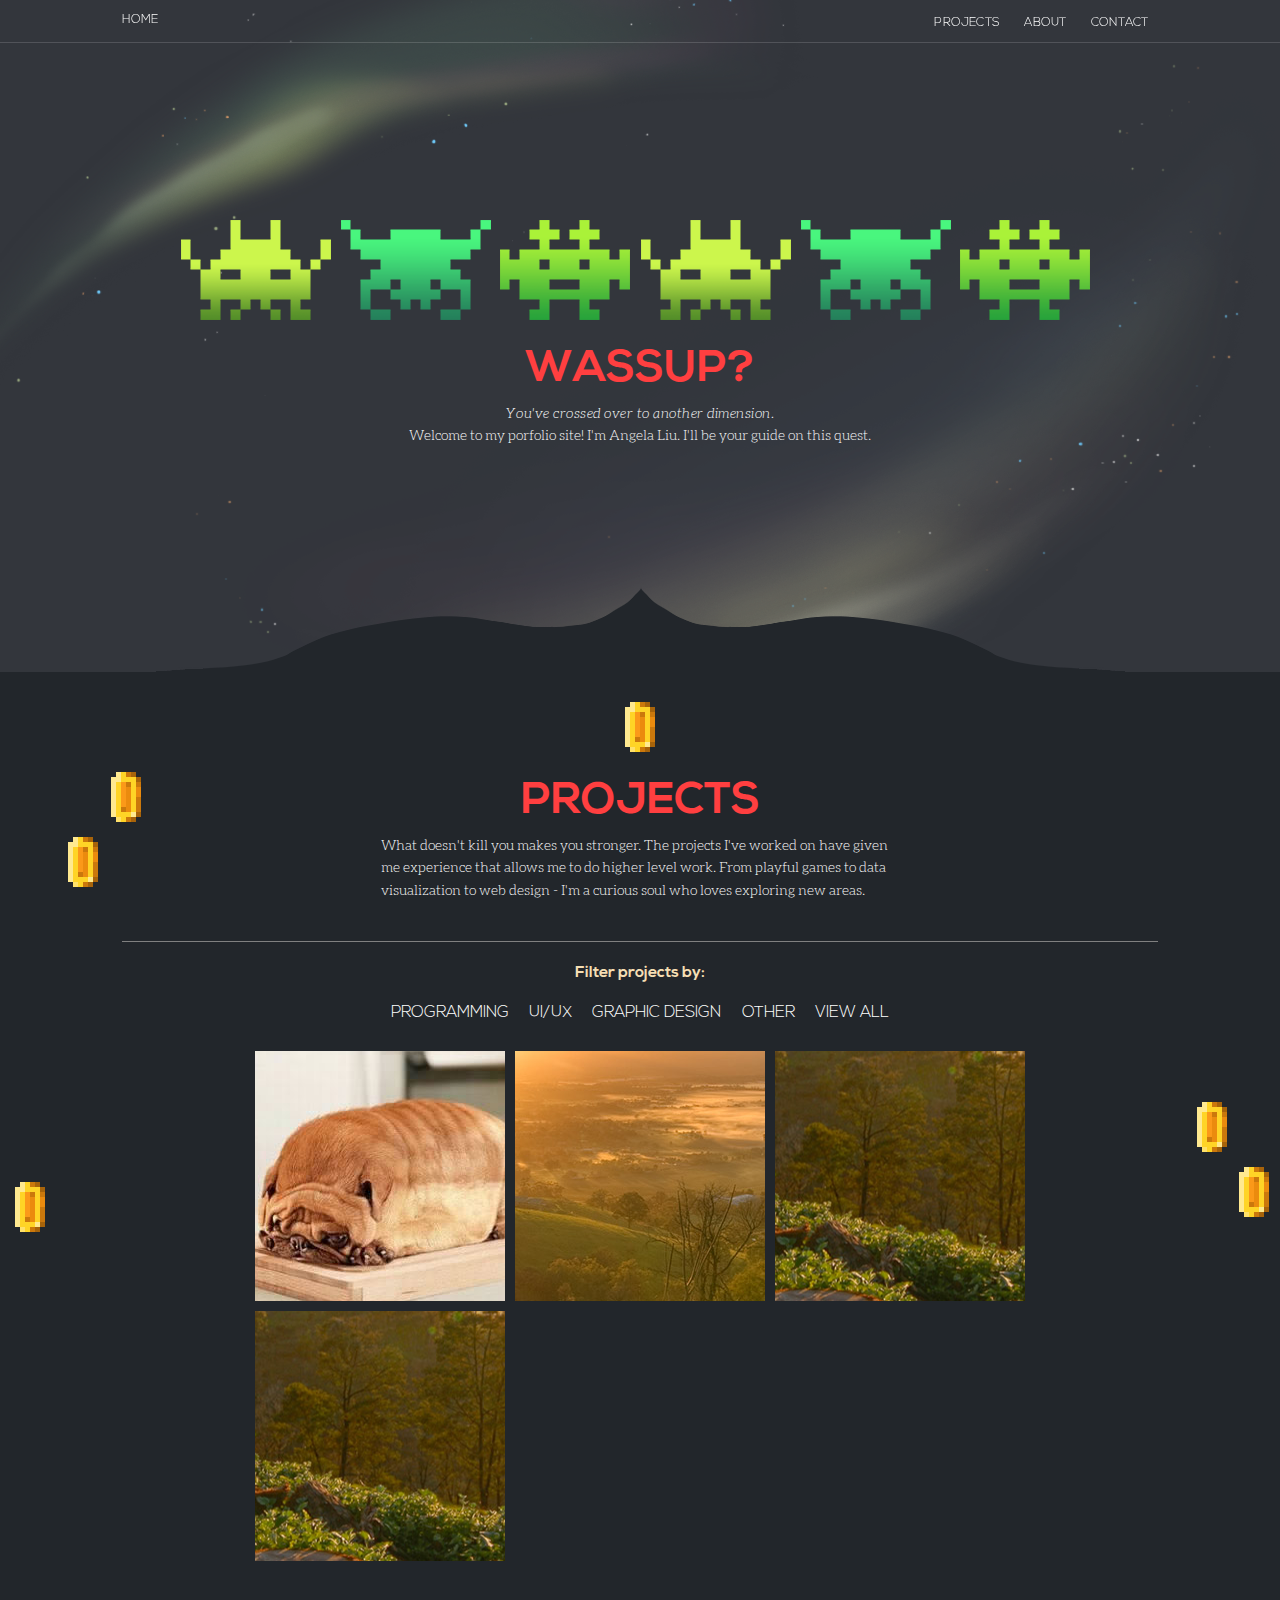
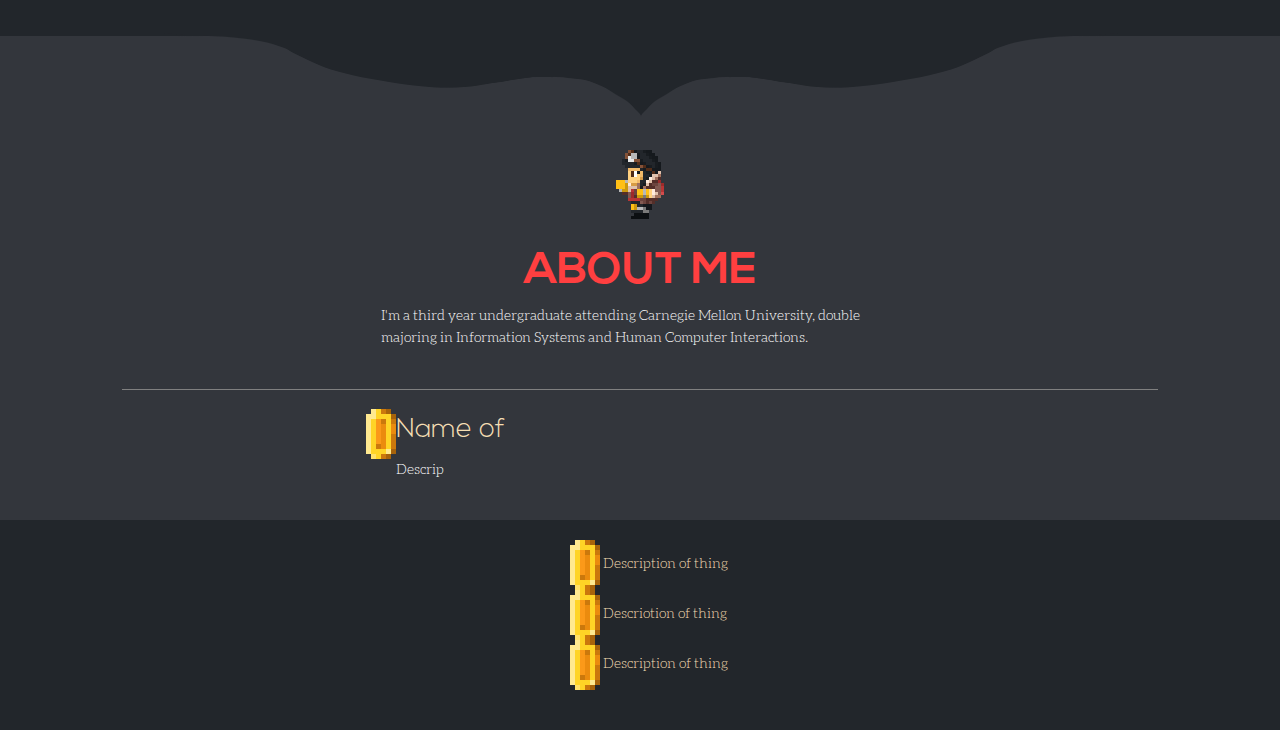
<file: index.html>
<!doctype html>
<html lang="en">
<head>
	<meta charset="utf-8">
	<title>angelamuliu:portfolio</title>
	<meta name="viewport" content="width=device-width, initial-scale=1"/>

	<link rel="stylesheet" href="CSS/font-awesome-4.2.0/css/font-awesome.min.css">
	<link rel="stylesheet" href="CSS/responsive-nav.css">
	<link rel="stylesheet" href="CSS/foundation.css">
	<link rel="stylesheet" href="CSS/generalCSS.css">
	<link rel="stylesheet" href="CSS/frontCSS.css">

	<script src="JS/responsive-nav.js"></script>
    <script src="JS/vendor/modernizr.js"></script>
    <script src="JS/vendor/jquery.js"></script>
    <script src="JS/isotope.pkgd.js"></script>
    <script src="JS/myJS.js"></script>
</head>
<body>

	<!-- Nav -->
	<div class="row nav-row">
	<div class="small-12 medium-10 small-centered columns">
		<a href="index.html" id="home">Home</a>
		<nav class="nav-collapse">
		  <ul>
		    <li><a href="#projects">Projects</a></li>
		    <li><a href="#about">About</a></li>
		    <li><a href="#contact">Contact</a></li>
		  </ul>
		</nav>
	</div>
	</div>


	<div class="row">
		<section id="home">
			<a id="home"></a>
			<div class="content small-12 medium-10 small-centered columns" id="home">
				<div class="vert_align">
					<div class="aliens"></div>
					<img src="CSS/img/alien1.png" id="alien1" />
					<div id="greet" class="vert"></div>
					<p class="vert">
						<em>You've crossed over to another dimension.</em><br />
						Welcome to my porfolio site! I'm Angela Liu. I'll be your guide on this quest.
					</p>
				</div>
			</div>
			<div class="images">
				<img src="CSS/img/galaxy1.png" id="galaxy1" />
				<img src="CSS/img/galaxy2.png" id="galaxy2" />
			</div>
		</section>
	</div>

	<div class="separator" id="home_projects"><img src="CSS/img/shape1.png"/></div>

	<div class="row">
		<a id="projects"></a>
		<section id="projects">
			<div class="content small-12 medium-10 small-centered columns" id="projects">
				<div class="images">
					<img src="CSS/img/coin.png" id="coin1" />
					<img src="CSS/img/coin.png" id="coin3" />
					<img src="CSS/img/coin.png" id="coin4" />
					<img src="CSS/img/coin.png" id="coin5" />
					<img src="CSS/img/coin.png" id="coin6" />
				</div>
				<div class="vert_align">
					<img src="CSS/img/coin.png"/>
					<h1>Projects</h1>
					<p>What doesn't kill you makes you stronger. The projects I've worked on have given me experience that 
						allows me to do higher level work. From playful games to data visualization to web design - I'm a curious soul who loves exploring new areas.</p>
				</div>
				<hr />
				<div class="vert_align"><strong>Filter projects by: </strong></div>
				<div id="filter_gallery">
					<button class="filter" id="programming">Programming</button>
					<button class="filter" id="ui_ux">UI/UX</button>
					<button class="filter" id="graphic_design">Graphic Design</button>
					<button class="filter" id="other">Other</button>
					<button class="filter" id="project">View All</button>
				</div>

				<section id="gallery">

					<!-- The style crops and centers image in div without stretch -->
					<a href="subpages/herd_run.html"><div class="project programming" style="background: url('CSS/img/pug_loaf.jpg') 50% 50% no-repeat;">
						<a href="subpages/herd_run.html"><div class="vert_align mob_proj">Test Link Here</div></a>
						<a href="subpages/herd_run.html"><div class="project_name vert_align">Test Link HEre</div></a>
					</div></a>

					<a href="#"><div class="project" style="background: url('CSS/img/bcg_slide-1.jpg') 50% 50% no-repeat;">
						<a href="#"><div class="vert_align mob_proj">Test Link Here</div></a>
						<a href="#"><div class="project_name vert_align">ok</div></a>
					</div></a>

					<a href="#"><div class="project programming ui_ux graphic_design other" style="background: url('CSS/img/bcg_slide-2.jpg') 50% 50% no-repeat;">
						<a href="#"><div class="vert_align mob_proj">Test Link Here</div></a>
						<a href="#"><div class="project_name vert_align" >YEAYH!!</div></a>
					</div></a>

					<a href="#"><div class="project ui_ux" style="background: url('CSS/img/bcg_slide-2.jpg') 50% 50% no-repeat;">
						<a href="#"><div class="vert_align mob_proj">Test Link Here</div></a>
						<a href="#"><div class="project_name vert_align" >YEAYH!!</div></a>
					</div></a>

				</section>

			</div>
		</section>
	</div>

	<div class="separator" id="projects_about"><img src="CSS/img/shape2.png"/></div>

	<div class="row">
		<a id="about"></a>
		<section id="about">
			<div class="content small-12 medium-10 small-centered columns" id="about">
				<div class="vert_align">
					<img src="CSS/img/sprite.gif"/>
					<h1>About Me</h1>
					<p>I'm a third year undergraduate attending Carnegie Mellon University, double majoring in Information Systems and Human Computer Interactions.</p>
				</div>
				<hr />

				<div class="vert_align">
					<section id="my_stats">

						<div class="row">
							<img class="stat_tile" src="CSS/img/coin.png"/>
							<h3>Name of</h3>
							<p>Descrip</p>
						</div>

					</section>
				</div>

			</div>
		</section>
	</div>

	<footer>
		<div class="row">
			<a id="contact"></a>
			<section id="contact">
				<a id="contact"></a>
				<div class="content small-12 medium-10 small-centered columns" id="contact">
					<div class="vert_align">
						<ul>
							<li> <img src="CSS/img/coin.png"/> Description of thing </li>
							<li> <img src="CSS/img/coin.png"/> Descriotion of thing </li>
							<li> <img src="CSS/img/coin.png"/> Description of thing </li>
						</ul>
					</div>
				</div>
			</section>
		</div>
	</footer>

	</div>




<!-- . . . . . . . . . . Plugins . . . . . . . . . . -->


<script src="JS/foundation.min.js"></script>
<script src="JS/afterJS.js"></script>

</body>
</html>
</file>
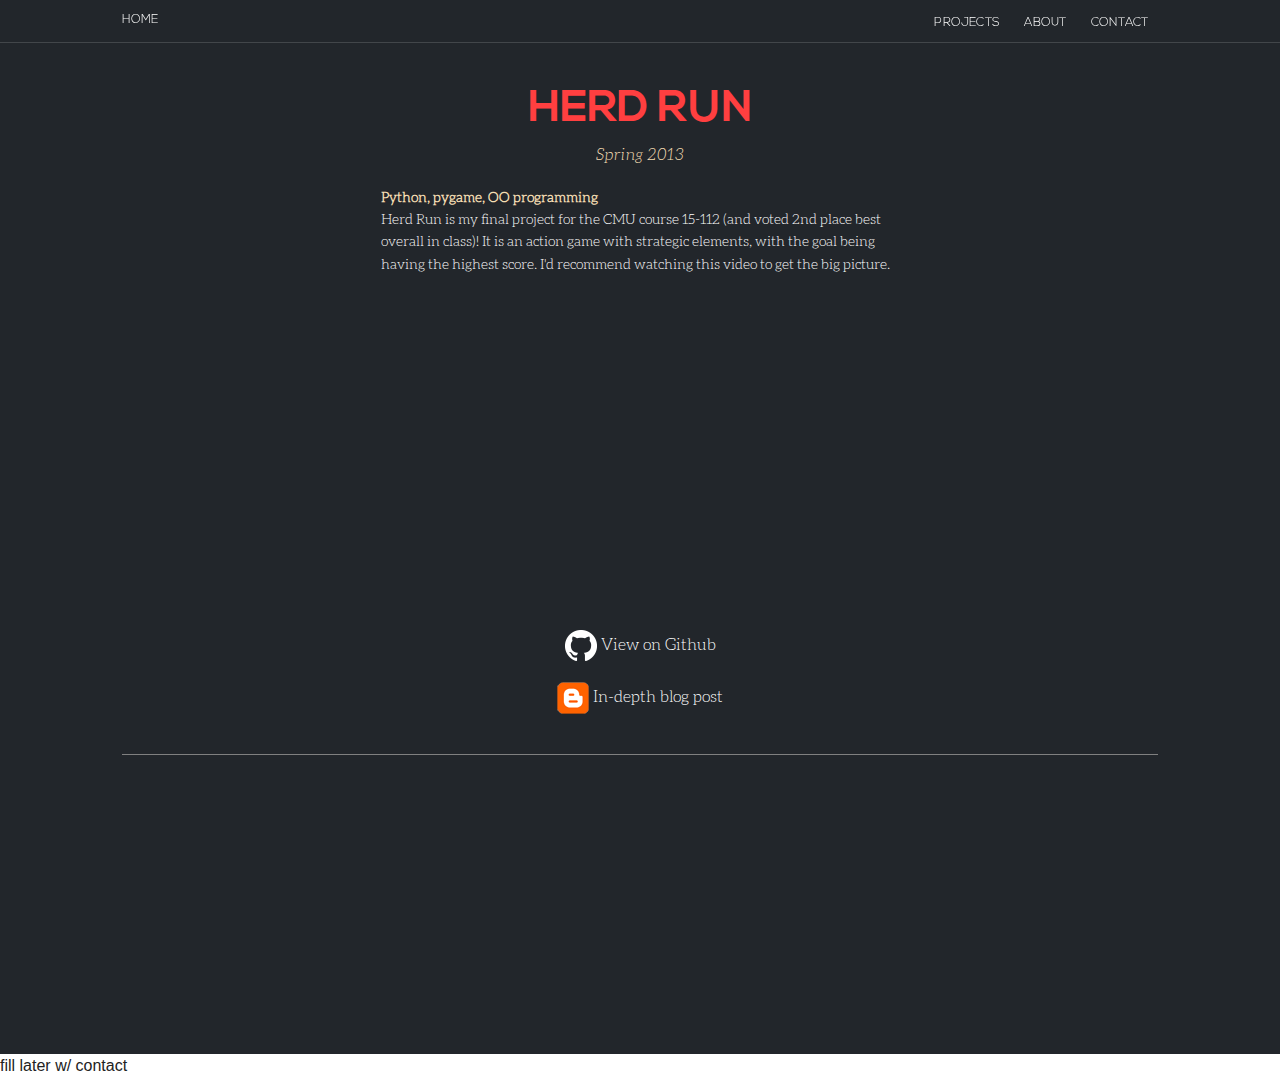
<file: subpages/herd_run.html>
<!doctype html>
<html lang="en">
<head>
	<meta charset="utf-8">
	<title>angelamuliu:portfolio</title>
	<meta name="viewport" content="width=device-width, initial-scale=1"/>

	<link rel="stylesheet" href="../CSS/font-awesome-4.2.0/css/font-awesome.min.css">
	<link rel="stylesheet" href="../CSS/responsive-nav.css">
	<link rel="stylesheet" href="../CSS/foundation.css">
	<link rel="stylesheet" href="../CSS/generalCSS.css">
	<link rel="stylesheet" href="../CSS/subpagesCSS.css">
	<link rel="stylesheet" href="../JS/fancyBox2_gallery/jquery.fancybox.css">

	<script src="../JS/responsive-nav.js"></script>
    <script src="../JS/vendor/modernizr.js"></script>
    <script src="../JS/vendor/jquery.js"></script>
    <script src="../JS/isotope.pkgd.js"></script>
    <script src="../JS/myJS_sub.js"></script>
    <script src="../JS/fancyBox2_gallery/jquery.fancybox.js"></script>

</head>
<body>

	<!-- Nav -->
	<div class="row nav-row">
	<div class="small-12 medium-10 small-centered columns">
		<a href="../index.html" id="home">Home</a>
		<nav class="nav-collapse">
		  <ul>
		    <li><a href="../index.html#projects">Projects</a></li>
		    <li><a href="../index.html#about">About</a></li>
		    <li><a href="../index.html#contact">Contact</a></li>
		  </ul>
		</nav>
	</div>
	</div>


	<div class="row">
		<section id="subpage">
			<a id="home"></a>
			<div class="content small-12 medium-10 small-centered columns" id="subpage">

				<div class="vert_align subpage_intro">
					<h1>Herd Run</h1>
					<em>Spring 2013</em>
					<p> <strong>Python, pygame, OO programming</strong><br />
						Herd Run is my final project for the CMU course 15-112 (and voted 2nd place best overall in class)! It is an action game with strategic elements, with the goal being having the highest score. I'd recommend watching this video to get the big picture.
					</p>

					<iframe src="http://www.youtube.com/embed/CRF9Pz1V4vM" frameborder="0" allowfullscreen></iframe>

					<a class="icon_link" href="https://github.com/angelamuliu/Pygame_HerdRun"><img src="../CSS/img/GitHub-Mark-Light-32px.png"> View on Github</a>
					<a class="icon_link" href="http://amliu-portfolio.blogspot.com/2013/04/15112-s13-term-project-herd-run.html"><img src="../CSS/img/google_blogger.png"> In-depth blog post</a>

				</div>
				<hr />

				<!-- Gallery -->
				<section id="gallery">
					<a class="fancybox" rel="gallery1" href="http://farm6.staticflickr.com/5471/9036958611_fa1bb7f827_b.jpg" title="Test Gallery Item's caption">
						<div style="background: url('http://farm6.staticflickr.com/5471/9036958611_fa1bb7f827_b.jpg') 50% 50% no-repeat;" class="subgal">
						</div>
					</a>
					<a class="fancybox" rel="gallery1" href="http://farm6.staticflickr.com/5471/9036958611_fa1bb7f827_b.jpg" title="Test Gallery Item's caption">
						<div style="background: url('http://farm6.staticflickr.com/5471/9036958611_fa1bb7f827_b.jpg') 50% 50% no-repeat;" class="subgal">
						</div>
					</a>
				</section>




			</div>

		</section>
	</div>




	<footer>
		fill later w/ contact
	</footer>

	</div>




<!-- . . . . . . . . . . Plugins . . . . . . . . . . -->


<script src="../JS/foundation.min.js"></script>
<script src="../JS/afterJS_sub.js"></script>

</body>
</html>
</file>
<file: CSS/responsive-nav.css>
/*! responsive-nav.js 1.0.32 by @viljamis */

.nav-collapse ul {
  margin: 0;
  padding: 0;
  width: 100%;
  display: block;
  list-style: none;
}

.nav-collapse li {
  width: 100%;
  display: block;
}

.js .nav-collapse {
  clip: rect(0 0 0 0);
  max-height: 0;
  position: absolute;
  display: block;
  overflow: hidden;
  zoom: 1;
}

.nav-collapse.opened {
  max-height: 9999px;
}

.disable-pointer-events {
  pointer-events: none !important;
}

.nav-toggle {
  -webkit-tap-highlight-color: rgba(0,0,0,0);
  -webkit-touch-callout: none;
  -webkit-user-select: none;
  -moz-user-select: none;
  -ms-user-select: none;
  -o-user-select: none;
  user-select: none;
}

@media screen and (min-width: 40em) {
  .js .nav-collapse {
    position: relative;
  }
  .js .nav-collapse.closed {
    max-height: none;
  }
  .nav-toggle {
    display: none;
  }
}
</file>
<file: CSS/generalCSS.css>
/* Shared styling found on all pages */

/* ======================== Fonts and Color Sets ======================== */

/*
salmon: #FF3F40;
deep-gray: #33363C; (for home bg)
almost-black: #22262B; (nav bar, project bg)
*/

@font-face {
	font-family:Aleo-Light;
	src: url(fonts/Aleo-Light.otf);
}
@font-face {
	font-family:Aleo-LightItalic;
	src: url(fonts/Aleo-LightItalic.otf);
}
@font-face {
    font-family: Aleo-Regular;
    src: url(fonts/Aleo-Regular.otf);
}
@font-face {
	font-family:Aleo-Italic;
	src: url(fonts/Aleo-Italic.otf);
}
@font-face {
	font-family:Aleo-Bold;
	src: url(fonts/Aleo-Bold.otf);
}
@font-face {
	font-family:Aleo-BoldItalic;
	src: url(fonts/Aleo-BoldItalic.otf);
}
@font-face {
	font-family: Nexa-Bold;
	src: url(fonts/Nexa-Bold.otf);
}
@font-face {
	font-family: Nexa-Light;
	src: url(fonts/Nexa-Light.otf);
}

/* ======================== General Styling ======================== */

body {
	width:100%;
}
h1 {
	text-transform: uppercase;
	font-family:Nexa-Bold;
	margin:0;
	z-index:5;
	color: #FF3F40;
}
h3 {
	font-family: Nexa-Light;
	color:wheat;
}
p {
	font-size:14px;
	font-family:Aleo-Light;
}
em {
	letter-spacing:0.5px;
	font-family:Aleo-LightItalic;
}
section {
	width:100%;
}
div.content {
	padding-top:20px;
	padding-bottom:20px;
}
.hide { display:none;}

.vert_align {
  display: flex;
  align-items: center;
  justify-content: center;
  flex-direction:column;
}
.vert { min-width:50%; }
div.separator { text-align: center;}
div.separator img {
	position: relative;
	z-index:2;
}
hr { border-color: gray; }

/* ======================== Foundation fixes ======================== */
.row {
	max-width:100%;
	margin:0;
}

/* ======================== Nav styling ======================== */

div.nav-row {
	position:fixed;
	text-align:right;
	z-index:100;
	padding-top:8px;
	padding-bottom:8px;
	border-bottom:thin ridge rgba(255,255,255,0.15);
}
div.nav-row a.nav-toggle {
	font-size: 2em;
	right: 0;
	margin:10px;
	margin-top:5px;
}
.nav-collapse.opened {
	max-height:550px;
}
.nav-collapse.opened a {
	margin-left:10px;
}
a#home {
	float:left;
}
.nav-collapse li {
	padding:10px;
}
div.nav-row a {
	font-family:Nexa-Light;
	color:white;
	letter-spacing:0.2px;
	font-size:12px;
	text-transform:uppercase;
}
div.nav-row a:hover {
	color: #FF3F40;
}
div.nav-row a.nav-toggle:hover { color:white;}

/* ======================== Contact ======================== */

section#contact {
	background-color: #22262B;
}
section#contact li {
	color: wheat;
	list-style:none;
	font-size:14px;
	font-family:Aleo-Light;
}

/* ======================== CSS For different devices! ======================== */

/* ------------------------ MEDIUM-LARGE ------------------------ */
/* min-width: If device width is greater than or equal to... 40em */
@media only screen and (min-width:40em) {

	.nav-collapse li { display: inline; }
	div.nav-row { background:transparent; }
	.vert { max-width:60%; } /* vert controls width of text panels for some cases */

}

/* ------------------------ SMALL ------------------------ */
@media only screen and (max-width:40em) {

	.vert { max-width: 95%; } /* Need that precious real estate! */

}

/* ------------------------ MEDIUM ------------------------ */
/* Mostly controlling visual elements to adapt to medium screens */

@media only screen and (min-width:40em) and (max-width:60em) {

}
</file>
<file: CSS/frontCSS.css>
/* CSS for the front page */

/* ======================== Home ======================== */

section#home {
	background-color: #33363C;
	background-size: 100%;
	background-repeat: no-repeat;
	width:100%;
}
div#greet {
	min-height:50px;
	z-index:1;
	padding-top:20px;
}
div#home {
	text-align:center;
	color:white;
}
.aliens {
	background-image: url('img/aliens.png');
	background-repeat: repeat-x;
	z-index:1;
	height:100px;
}
#alien1, #galaxy1, #galaxy2 {
	position: absolute;
	z-index:0;
}
#galaxy1 {
	top:0;
	left:0;
}
#galaxy2 {
	top:0;
	right:0;
}
div.separator#home_projects { background-color: #33363C;}

/* ======================== Projects ======================== */

section#projects {
	position:relative;
	padding-top:10px;
	padding-bottom:50px;
	background-color: #22262b;
}
section#projects h1 { padding-top:20px; }
section#projects p {
	color:white;
}
section#projects strong {
	position:relative;
	z-index:5;
	margin-bottom:15px;
	color:wheat;
	font-family:Nexa-Bold;
}
div#filter_gallery { 
	margin-left:auto;
	margin-right:auto;
	display: flex;
	flex-direction: row;
    flex-wrap: wrap;
    /* For backwards compatibility */
    display: -webkit-flex;
    -webkit-flex-direction: row;
}
button.filter {
	position:relative;
	z-index:5;
	background:none; /* TODO: ADD BACKGROUND TO BE GOLD OR BLUE */
	padding:5px;
	margin: 0 auto; /* center buttons in div */
	margin-bottom:20px;
	text-transform: uppercase;
	font-family:Nexa-Light;
}
button.selected_filter {
	color:#FF3F40;
}
#coin1, #coin3, #coin4, #coin5, #coin6 {
	position:absolute;
}

/* ------------------------ Gallery Area CSS ------------------------ */
section#gallery {
	max-width:1000px; 
	/* isotope makes it so that child width sum is parent's width. But here's the cap */
	margin-left:auto;
	margin-right:auto;
	position:relative;
	z-index:5;
}
.project { /* individual project box */
	margin:5px;
	padding:0;
}
.project_name, .mob_proj{
	height:100%;
	width:100%;
	text-align:center;
	color: white;
	font-family:Aleo-Light;
}

/* ======================== About ======================== */

div.separator#projects_about{ background-color: #33363C;}
div.separator#projects_about img { margin-top:-5px;}

section#about h1 { padding-top:20px; }
section#about{
	padding-top:10px;
	background-color:#33363C;
}
section#about p {
	color:white;
}

img.stat_tile {
	float:left;
}


/* ======================== CSS For different devices! ======================== */

/* ------------------------ MEDIUM-LARGE ------------------------ */
/* min-width: If device width is greater than or equal to... 40em */
@media only screen and (min-width:40em) {

	/* HOME */
	section#home {
		padding-top:200px;
		padding-bottom:100px;
	}
	.aliens {
		width: 920px;
	}
	#alien1 {display:none;}
	#galaxy1 {
		margin-top:-110px;
		margin-left:-10%;
	}
	#galaxy2 {
		margin-top:5%;
	}

	/* PROJECTS */
	#projects p { width:50%; }
	section#gallery {
		min-height:100px;
	}
	div#filter_gallery { max-width: 50%; }
	.project {
		padding:0;
		height:250px;
		width:250px;
	}
	.project_name { background-color:rgba(255, 63, 64, 0.8); }
	#coin1 {
		margin-top:70px;
		margin-left: -1%;
	}
	#coin3 {
		margin-top:135px;
		margin-left:-5%;
	}
	#coin4 {
		right:0;
		margin-top:400px;
		margin-right:-5%;
	}
	#coin5 {
		right:0;
		margin-top:465px;
		margin-right:-9%;
	}
	#coin6 {
		margin-top:480px;
		margin-left:-10%;
	}

	/* ABOUT */
	section#about p { width: 50%; }
	section#my_stats { width: 50%; }

}

/* ------------------------ SMALL ------------------------ */
@media only screen and (max-width:40em) {

	/* HOME */
	section#home {
		padding-top:100px;
		padding-bottom:30px;
	}
	#alien1 {
		display: inline;
		margin-top:0 !important; /* prevent override from medium layout. Just an image, should be ok */
		margin-left:0 !important; 
		position:static;
		width:100px;
	}
	.aliens { display:none;}
	#galaxy1 {
		margin-top:-50px;
		margin-left:-15%;
	}
	#galaxy2 {
		display:none;
	}

	/* PROJECT */
	.project {
		height:100px;
		width: 100px;
	}
	#projects p { width:80%; }
	#coin1, #coin3, #coin4, #coin5, #coin6 {
		display:none;
	}

	/* ABOUT */
	section#about p { width: 80%;}
	section#my_stats { width: 80%; }

}

/* ------------------------ MEDIUM ------------------------ */
/* Mostly controlling visual elements to adapt to medium screens */

@media only screen and (min-width:40em) and (max-width:60em) {
	
	/* HOME */
	section#home  { /* Default to mobile, remove web padding*/
		padding-top:100px;
		padding-bottom:0px;
	}
	.aliens { width:460px; }
	#galaxy2 {
		margin-top:200px;
	}

	/* PROJECT*/
	.project {
		width: 200px;
		height:200px;
	}
	div#filter_gallery { max-width: 100%; }

}
</file>
<file: CSS/subpagesCSS.css>
em, strong {
	color:wheat;
}

a {
	color: white;
	font-family:Aleo-Light;
}
a:hover {
	color:#FF3F40;
}

a.icon_link {
	margin-bottom:1.25rem;
}

section#subpage p.tools {
	color:#FF3F40;
}

section#subpage {
	background-color: #22262b;
}
h1 { 
	text-align:center;
	padding-top:60px;
}
section#subpage p {
	margin-top:1.25rem;
	color:white;
}
section#gallery {
	max-width:1000px; 
	/* isotope makes it so that child width sum is parent's width. But here's the cap */
	margin-left:auto;
	margin-right:auto;
	position:relative;
	z-index:5;
}
.subgal { /* individual gallery box */
	margin:5px;
	padding:0;
}
iframe {
	margin-bottom:1.25rem;
}


/* ======================== CSS For different devices! ======================== */

/* ------------------------ MEDIUM-LARGE ------------------------ */
/* min-width: If device width is greater than or equal to... 40em */
@media only screen and (min-width:40em) {
	#subpage p { width:50%; }

	.subgal {
		width: 250px;
		height: 250px;
	}

	iframe {
		width: 560px;
		height:315px;
	}


}

/* ------------------------ SMALL ------------------------ */
@media only screen and (max-width:40em) {
	#subpage p { width: 80%;}

	.subgal {
		width: 100px;
		height: 100px;
	}

	iframe {
		width: 100%;
		height: 315px;
	}

}

/* ------------------------ MEDIUM ------------------------ */
/* Mostly controlling visual elements to adapt to medium screens */

@media only screen and (min-width:40em) and (max-width:60em) {

	.subgal {
		width: 200px;
		height: 200px;
	}


	iframe {
		width: 560px;
		height: 315px;
	}
}
</file>
